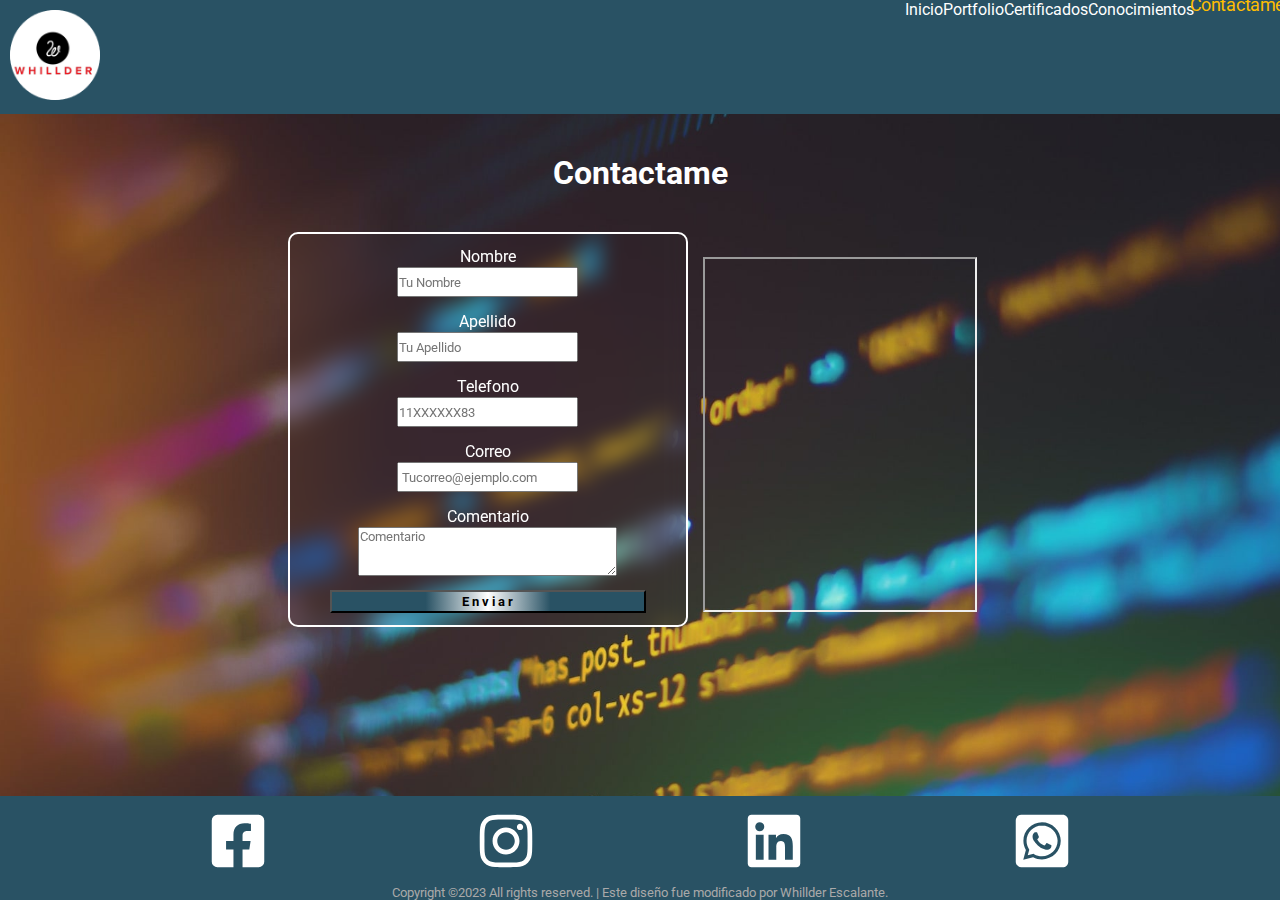
<file: pages/contacts.html>
<!DOCTYPE html>
<html lang="es">
<head>
    <meta charset="UTF-8">
    <meta http-equiv="X-UA-Compatible" content="IE=edge">
    <meta name="viewport" content="width=device-width, initial-scale=1.0">
    <title>Whillder.E - Contactame</title>
    <meta name="description"
        content="Contactos de Whillder Escalante para proyectos, oportunidad laboral, dudas y consultas" />
    <meta name="keywords" content="Contacto - Whillder Escalante - Desarrollador Front-End">
    <link rel="shortcut icon" href="../Img/image.png" type="image/x-icon" />
    <link href="https://unpkg.com/boxicons@2.1.4/css/boxicons.min.css" rel="stylesheet" />
    <!--Bootstrap link internet-->
    <link href="https://cdn.jsdelivr.net/npm/bootstrap@5.3.0/dist/css/bootstrap.min.css" rel="stylesheet"
        integrity="sha384-9ndCyUaIbzAi2FUVXJi0CjmCapSmO7SnpJef0486qhLnuZ2cdeRhO02iuK6FUUVM" crossorigin="anonymous" />
    <script src="https://cdn.jsdelivr.net/npm/bootstrap@5.3.0/dist/js/bootstrap.bundle.min.js"
        integrity="sha384-geWF76RCwLtnZ8qwWowPQNguL3RmwHVBC9FhGdlKrxdiJJigb/j/68SIy3Te4Bkz"
        crossorigin="anonymous"></script>
    <link rel="stylesheet" href="../CSS/style.css">
</head>
<body>
    <header>
        <nav class="navbar navbar-expand-md bg-body-tertiary">
            <div class="header container-fluid">
                <!--Logo-->
                <a class="navbar-brand" href="../index.html"><img title="Logo" class="logo" src="../Img/image.png"
                        alt="Logo"></a>
                <!--Button de despligue de barra responsive-->
                <button class="navbar-toggler " type="button" data-bs-toggle="collapse"
                    data-bs-target="#navbarNavAltMarkup" aria-controls="navbarNavAltMarkup" aria-expanded="false"
                    aria-label="Toggle navigation">
                    <span class="navbar-toggler-icon"></span>
                </button>
                <!--Barra de navegación-->
                <div class="nav collapse navbar-collapse" id="navbarNavAltMarkup">
                    <div class="navbar-nav">
                        <a class="nav-link" aria-current="page" href="../index.html">Inicio</a>
                        <a class="nav-link" href="./portfolio.html">Portfolio</a>
                        <a class="nav-link" href="./info.html">Certificados</a>
                        <a class="nav-link" href="./conocimientos.html">Conocimientos</a>
                        <a class="nav-link active" aria-current="page" href="./contacts.html">Contactame</a>
                    </div>
                </div>
            </div>
        </nav>
    </header>
    <main class="contacts container">
        <h1>Contactame</h1>
        <section class="container">
            <div class="contactsForm row">
                <div class="col-12 col-md-6 col-lg-6">
                    <!--Formulario-->
                    <form action="https://formsubmit.co/whillderfotos@gmail.com" method="POST" />
                    <div>
                        <label for="name">Nombre</label>
                        <input class="form-control" type="text" name="name" placeholder="Tu Nombre">
                    </div>
                    <div>
                        <label for="lastName">Apellido</label>
                        <input class="form-control" type="text" name="lastName" placeholder="Tu Apellido">
                    </div>
                    <div>
                        <label for="telefono">Telefono</label>
                        <input class="form-control" type="tel" name="telefono" placeholder="11XXXXXX83">
                    </div>
                    <div>
                        <label for="email">Correo</label>
                        <input class="form-control" type="email" name="email" placeholder=" Tucorreo@ejemplo.com">
                    </div>
                    <div>
                        <label for="comentario">Comentario</label>
                        <textarea class="form-control" name="comentario" cols="30" rows="3" placeholder="Comentario"
                            rows="10"></textarea>
                    </div>
                    <div>
                        <button type="submit" class="btn btn-light"><strong>E n v i a r</strong></button>
                    </div>
                    <input type="hidden" name="_next"
                        value="https://whillder.github.io/Pre-entrega3/pages/contacts.html">
                    <input type="hidden" name="_captcha" value="false">
                    </form>
                </div>
                <!--Ubicacion en Google map-->
                <section class="col-12 col-md-6 col-lg-6">
                    <iframe
                        src="https://www.google.com/maps/embed?pb=!1m14!1m12!1m3!1d6569.2608654614805!2d-58.395332385556245!3d-34.588216627540746!2m3!1f0!2f0!3f0!3m2!1i1024!2i768!4f13.1!5e0!3m2!1ses-419!2sar!4v1686270366095!5m2!1ses-419!2sar"
                        allowfullscreen="" loading="lazy" referrerpolicy="no-referrer-when-downgrade"></iframe>
                </section>
            </div>
        </section>
    </main>
    <footer>
        <div class="redes">
            <!--Logo Facebook-->
            <a href="https://www.facebook.com/" target="_blank"><svg class="facebook" xmlns="http://www.w3.org/2000/svg"
                    viewBox="0 0 448 512" alt="Facebook">
                    <path
                        d="M400 32H48A48 48 0 0 0 0 80v352a48 48 0 0 0 48 48h137.25V327.69h-63V256h63v-54.64c0-62.15 37-96.48 93.67-96.48 27.14 0 55.52 4.84 55.52 4.84v61h-31.27c-30.81 0-40.42 19.12-40.42 38.73V256h68.78l-11 71.69h-57.78V480H400a48 48 0 0 0 48-48V80a48 48 0 0 0-48-48z" />
                </svg></a>
            <!--Logo Instagram-->
            <a href="https://www.instagram.com/whillder_escalante/" target="_blank"><svg class="instagram"
                    xmlns="http://www.w3.org/2000/svg" viewBox="0 0 448 512" alt="Instagram">
                    <path
                        d="M224.1 141c-63.6 0-114.9 51.3-114.9 114.9s51.3 114.9 114.9 114.9S339 319.5 339 255.9 287.7 141 224.1 141zm0 189.6c-41.1 0-74.7-33.5-74.7-74.7s33.5-74.7 74.7-74.7 74.7 33.5 74.7 74.7-33.6 74.7-74.7 74.7zm146.4-194.3c0 14.9-12 26.8-26.8 26.8-14.9 0-26.8-12-26.8-26.8s12-26.8 26.8-26.8 26.8 12 26.8 26.8zm76.1 27.2c-1.7-35.9-9.9-67.7-36.2-93.9-26.2-26.2-58-34.4-93.9-36.2-37-2.1-147.9-2.1-184.9 0-35.8 1.7-67.6 9.9-93.9 36.1s-34.4 58-36.2 93.9c-2.1 37-2.1 147.9 0 184.9 1.7 35.9 9.9 67.7 36.2 93.9s58 34.4 93.9 36.2c37 2.1 147.9 2.1 184.9 0 35.9-1.7 67.7-9.9 93.9-36.2 26.2-26.2 34.4-58 36.2-93.9 2.1-37 2.1-147.8 0-184.8zM398.8 388c-7.8 19.6-22.9 34.7-42.6 42.6-29.5 11.7-99.5 9-132.1 9s-102.7 2.6-132.1-9c-19.6-7.8-34.7-22.9-42.6-42.6-11.7-29.5-9-99.5-9-132.1s-2.6-102.7 9-132.1c7.8-19.6 22.9-34.7 42.6-42.6 29.5-11.7 99.5-9 132.1-9s102.7-2.6 132.1 9c19.6 7.8 34.7 22.9 42.6 42.6 11.7 29.5 9 99.5 9 132.1s2.7 102.7-9 132.1z" />
                </svg></a>
            <!--Logo Linkedin-->
            <a href="https://www.linkedin.com/in/whillder-escalante-563877174/" target="_blank"><svg class="linkedin"
                    xmlns="http://www.w3.org/2000/svg" viewBox="0 0 448 512" alt="linkedin">
                    <path
                        d="M416 32H31.9C14.3 32 0 46.5 0 64.3v383.4C0 465.5 14.3 480 31.9 480H416c17.6 0 32-14.5 32-32.3V64.3c0-17.8-14.4-32.3-32-32.3zM135.4 416H69V202.2h66.5V416zm-33.2-243c-21.3 0-38.5-17.3-38.5-38.5S80.9 96 102.2 96c21.2 0 38.5 17.3 38.5 38.5 0 21.3-17.2 38.5-38.5 38.5zm282.1 243h-66.4V312c0-24.8-.5-56.7-34.5-56.7-34.6 0-39.9 27-39.9 54.9V416h-66.4V202.2h63.7v29.2h.9c8.9-16.8 30.6-34.5 62.9-34.5 67.2 0 79.7 44.3 79.7 101.9V416z" />
                </svg></a>
            <!--Logo Whatssap-->
            <a href="https://wa.me/541156303783?text=Buenas,%20un%20gusto" target="_blank"><svg class="whatssap"
                    xmlns="http://www.w3.org/2000/svg" viewBox="0 0 448 512" alt="Whatsaap">
                    <path
                        d="M224 122.8c-72.7 0-131.8 59.1-131.9 131.8 0 24.9 7 49.2 20.2 70.1l3.1 5-13.3 48.6 49.9-13.1 4.8 2.9c20.2 12 43.4 18.4 67.1 18.4h.1c72.6 0 133.3-59.1 133.3-131.8 0-35.2-15.2-68.3-40.1-93.2-25-25-58-38.7-93.2-38.7zm77.5 188.4c-3.3 9.3-19.1 17.7-26.7 18.8-12.6 1.9-22.4.9-47.5-9.9-39.7-17.2-65.7-57.2-67.7-59.8-2-2.6-16.2-21.5-16.2-41s10.2-29.1 13.9-33.1c3.6-4 7.9-5 10.6-5 2.6 0 5.3 0 7.6.1 2.4.1 5.7-.9 8.9 6.8 3.3 7.9 11.2 27.4 12.2 29.4s1.7 4.3.3 6.9c-7.6 15.2-15.7 14.6-11.6 21.6 15.3 26.3 30.6 35.4 53.9 47.1 4 2 6.3 1.7 8.6-1 2.3-2.6 9.9-11.6 12.5-15.5 2.6-4 5.3-3.3 8.9-2 3.6 1.3 23.1 10.9 27.1 12.9s6.6 3 7.6 4.6c.9 1.9.9 9.9-2.4 19.1zM400 32H48C21.5 32 0 53.5 0 80v352c0 26.5 21.5 48 48 48h352c26.5 0 48-21.5 48-48V80c0-26.5-21.5-48-48-48zM223.9 413.2c-26.6 0-52.7-6.7-75.8-19.3L64 416l22.5-82.2c-13.9-24-21.2-51.3-21.2-79.3C65.4 167.1 136.5 96 223.9 96c42.4 0 82.2 16.5 112.2 46.5 29.9 30 47.9 69.8 47.9 112.2 0 87.4-72.7 158.5-160.1 158.5z" />
                </svg></a>
        </div>
        <!--Copyright-->
        <p>
            Copyright ©2023 All rights reserved. | Este diseño fue modificado por Whillder Escalante.
        </p>
    </footer>
</body>
</html>
</file>
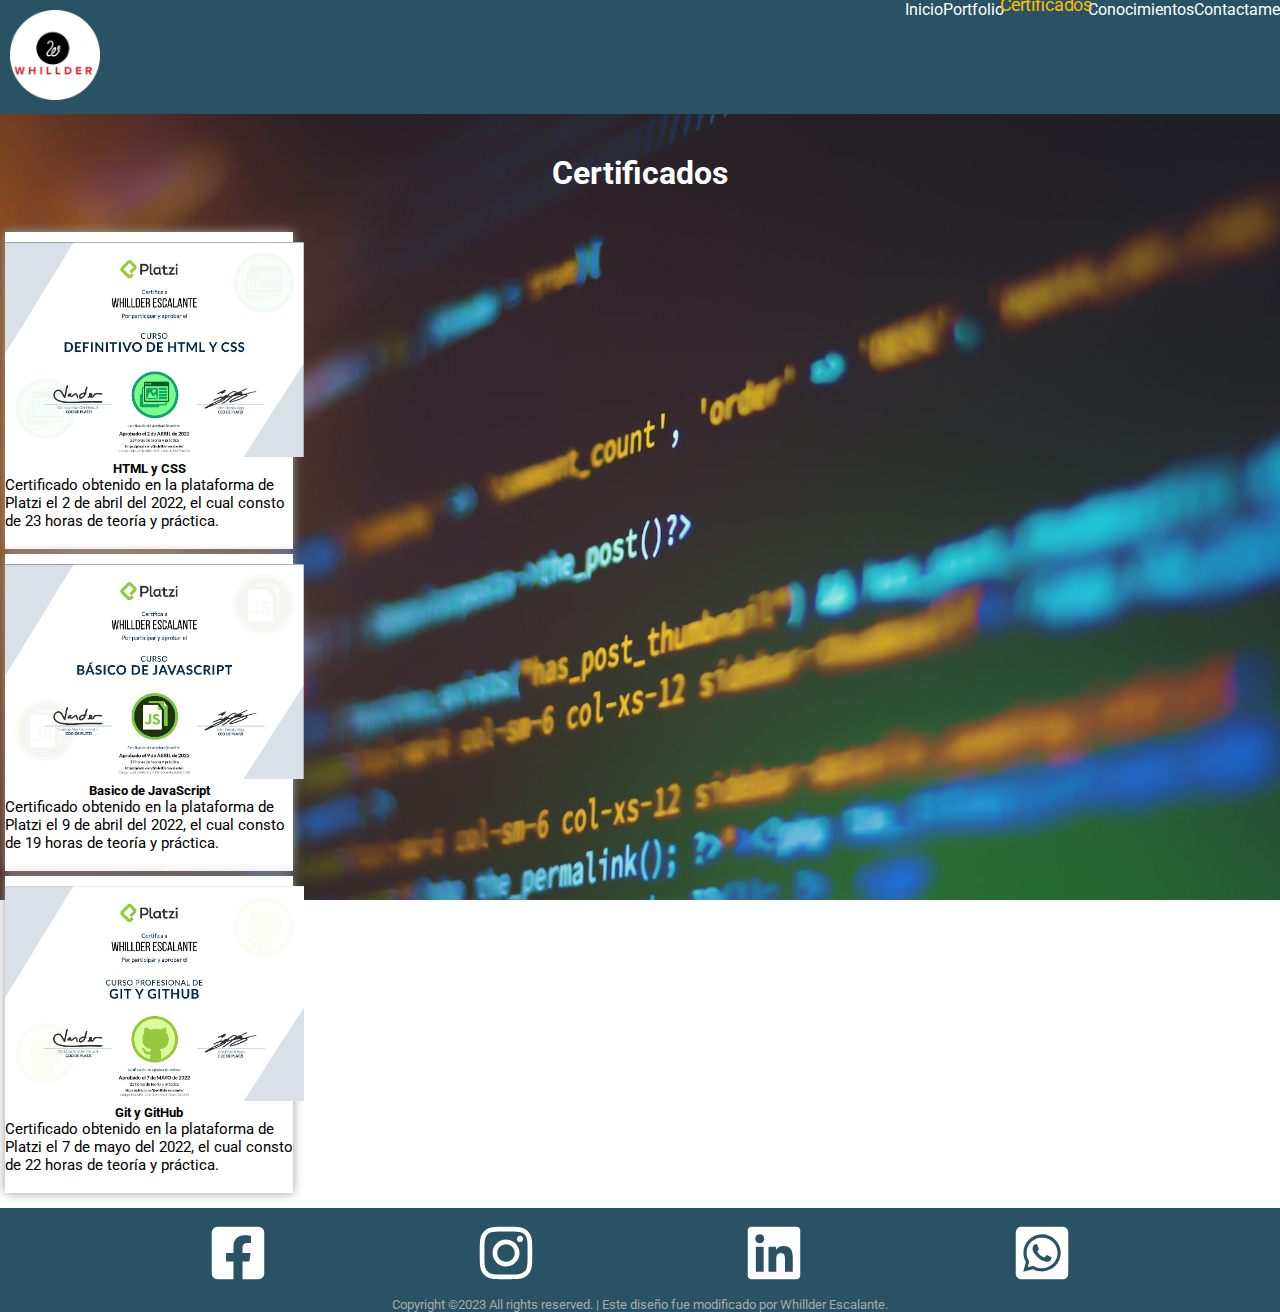
<file: pages/info.html>
<!DOCTYPE html>
<html lang="es">
<head>
    <meta charset="UTF-8">
    <meta http-equiv="X-UA-Compatible" content="IE=edge">
    <meta name="viewport" content="width=device-width, initial-scale=1.0">
    <title>Whillder.E - Certificados</title>
    <meta name="description" content="Certificados obtenidos por Whillder Escalante en la plataforma Platzi" />
    <meta name="keywords"
        content="Certidicados - Desarrollador web Jr. - HTML5 - CSS- GitHub - Whillder Escalante- Platzi" />
    <link rel="shortcut icon" href="../Img/image.png" type="image/x-icon">
    <link href='https://unpkg.com/boxicons@2.1.4/css/boxicons.min.css' rel='stylesheet'>
    <!--Bootstrap link internet-->
    <link href="https://cdn.jsdelivr.net/npm/bootstrap@5.3.0/dist/css/bootstrap.min.css" rel="stylesheet"
        integrity="sha384-9ndCyUaIbzAi2FUVXJi0CjmCapSmO7SnpJef0486qhLnuZ2cdeRhO02iuK6FUUVM" crossorigin="anonymous">
    <link rel="stylesheet" href="../CSS/style.css">
</head>
<body>
    <header>
        <nav class="navbar navbar-expand-md bg-body-tertiary">
            <div class="header container-fluid">
                <a class="navbar-brand" href="../index.html"><img class="logo" src="../Img/image.png" alt="Logo"></a>
                <button class="navbar-toggler " type="button" data-bs-toggle="collapse"
                    data-bs-target="#navbarNavAltMarkup" aria-controls="navbarNavAltMarkup" aria-expanded="false"
                    aria-label="Toggle navigation">
                    <span class="navbar-toggler-icon"></span>
                </button>
                <div class="nav collapse navbar-collapse" id="navbarNavAltMarkup">
                    <div class="navbar-nav">
                        <a class="nav-link" aria-current="page" href="../index.html">Inicio</a>
                        <a class="nav-link" href="./portfolio.html">Portfolio</a>
                        <a class="nav-link active" aria-current="page" href="./info.html">Certificados</a>
                        <a class="nav-link" href="./conocimientos.html">Conocimientos</a>
                        <a class="nav-link" href="./contacts.html">Contactame</a>
                    </div>
                </div>
            </div>
        </nav>
    </header>
    <main class="certificados container">
        <h1>Certificados</h1>
        <section class="container">
            <div class="row">
                <!--Certificado HTML y CSS-->
                <div class="card col-12 col-md-6 col-lg-4">
                    <img class="card-img-top" alt="Certificado html y Css" src="../Img/Certihtml.png"
                        title="Certificado html y Css">
                    <div class="card-body">
                        <h5 class="card-title">HTML y CSS</h5>
                        <p class="card-text">Certificado obtenido en la plataforma de Platzi el 2 de abril del 2022, el
                            cual consto de 23 horas de teoría y práctica.</p>
                        <a href="../arc/diploma-basico-javascript.pdf" download class="btn btn-outline-dark"">Descargar</a>
                    </div>
                </div>
                <!--Certificado JavaScript-->
                <div class=" card col-12 col-md-6 col-lg-4">
                    <img class="card-img-top" alt="Certificado JavaScript" src="../Img/Certi-JS.png" title="Certificado JavaScript">
                    <div class="card-body">
                        <h5 class="card-title">Basico de JavaScript</h5>
                        <p class="card-text">Certificado obtenido en la plataforma de Platzi el 9 de abril del 2022, el cual consto de 19 horas de teoría y práctica.</p>
                        <a href="../arc/diploma-basico-javascript.pdf" download class="btn btn-outline-dark"">Descargar</a>
                    </div>
                </div>
                <!--Certificado JavaScript-->
                <div class=" card col-12 col-md-6 col-lg-4">
                    <img class="card-img-top" alt="Certificado Git y GitHub" src="../Img/CertiGit.png" title="Certificado Git y GitHub">
                    <div class="card-body">
                    <h5 class="card-title">Git y GitHub</h5>
                    <p class="card-text">Certificado obtenido en la plataforma de Platzi el 7 de mayo del 2022, el cual consto de 22 horas de teoría y práctica.</p>
                    <a href="../arc/diploma-git-github.pdf" download class="btn btn-outline-dark"">Descargar</a>
                    </div>
                </div>
            </div>
        </section>
    </main>
    <footer>
        <div class=" redes">
            <!--Logo Facebook-->
            <a href="https://www.facebook.com/" target="_blank">
                <svg class="facebook" xmlns="http://www.w3.org/2000/svg" viewBox="0 0 448 512" alt="Facebook">                                                    <path d="M400 32H48A48 48 0 0 0 0 80v352a48 48 0 0 0 48 48h137.25V327.69h-63V256h63v-54.64c0-62.15 37-96.48 93.67-96.48 27.14 0 55.52 4.84 55.52 4.84v61h-31.27c-30.81 0-40.42 19.12-40.42 38.73V256h68.78l-11 71.69h-57.78V480H400a48 48 0 0 0 48-48V80a48 48 0 0 0-48-48z" />
                </svg></a>
            <!--Logo Instagram-->
            <a href="https://www.instagram.com/whillder_escalante/" target="_blank">
                <svg class="instagram" xmlns="http://www.w3.org/2000/svg" viewBox="0 0 448 512" alt="Instagram"> 
                    <path d="M224.1 141c-63.6 0-114.9 51.3-114.9 114.9s51.3 114.9 114.9 114.9S339 319.5 339 255.9 287.7 141 224.1 141zm0 189.6c-41.1 0-74.7-33.5-74.7-74.7s33.5-74.7 74.7-74.7 74.7 33.5 74.7 74.7-33.6 74.7-74.7 74.7zm146.4-194.3c0 14.9-12 26.8-26.8 26.8-14.9 0-26.8-12-26.8-26.8s12-26.8 26.8-26.8 26.8 12 26.8 26.8zm76.1 27.2c-1.7-35.9-9.9-67.7-36.2-93.9-26.2-26.2-58-34.4-93.9-36.2-37-2.1-147.9-2.1-184.9 0-35.8 1.7-67.6 9.9-93.9 36.1s-34.4 58-36.2 93.9c-2.1 37-2.1 147.9 0 184.9 1.7 35.9 9.9 67.7 36.2 93.9s58 34.4 93.9 36.2c37 2.1 147.9 2.1 184.9 0 35.9-1.7 67.7-9.9 93.9-36.2 26.2-26.2 34.4-58 36.2-93.9 2.1-37 2.1-147.8 0-184.8zM398.8 388c-7.8 19.6-22.9 34.7-42.6 42.6-29.5 11.7-99.5 9-132.1 9s-102.7 2.6-132.1-9c-19.6-7.8-34.7-22.9-42.6-42.6-11.7-29.5-9-99.5-9-132.1s-2.6-102.7 9-132.1c7.8-19.6 22.9-34.7 42.6-42.6 29.5-11.7 99.5-9 132.1-9s102.7-2.6 132.1 9c19.6 7.8 34.7 22.9 42.6 42.6 11.7 29.5 9 99.5 9 132.1s2.7 102.7-9 132.1z" /></svg></a>
            <!--Logo Linkedin-->        
            <a href="https://www.linkedin.com/in/whillder-escalante-563877174/" target="_blank">
                <svg class="linkedin" xmlns="http://www.w3.org/2000/svg" viewBox="0 0 448 512" alt="linkedin">
                <path d="M416 32H31.9C14.3 32 0 46.5 0 64.3v383.4C0 465.5 14.3 480 31.9 480H416c17.6 0 32-14.5 32-32.3V64.3c0-17.8-14.4-32.3-32-32.3zM135.4 416H69V202.2h66.5V416zm-33.2-243c-21.3 0-38.5-17.3-38.5-38.5S80.9 96 102.2 96c21.2 0 38.5 17.3 38.5 38.5 0 21.3-17.2 38.5-38.5 38.5zm282.1 243h-66.4V312c0-24.8-.5-56.7-34.5-56.7-34.6 0-39.9 27-39.9 54.9V416h-66.4V202.2h63.7v29.2h.9c8.9-16.8 30.6-34.5 62.9-34.5 67.2 0 79.7 44.3 79.7 101.9V416z" /></svg></a>
            <!--Logo Whatssap-->
            <a href="https://wa.me/541156303783?text=Buenas,%20un%20gusto" target="_blank">
                <svg class="whatssap" xmlns="http://www.w3.org/2000/svg" viewBox="0 0 448 512" alt="Whatsaap">
                    <path d="M224 122.8c-72.7 0-131.8 59.1-131.9 131.8 0 24.9 7 49.2 20.2 70.1l3.1 5-13.3 48.6 49.9-13.1 4.8 2.9c20.2 12 43.4 18.4 67.1 18.4h.1c72.6 0 133.3-59.1 133.3-131.8 0-35.2-15.2-68.3-40.1-93.2-25-25-58-38.7-93.2-38.7zm77.5 188.4c-3.3 9.3-19.1 17.7-26.7 18.8-12.6 1.9-22.4.9-47.5-9.9-39.7-17.2-65.7-57.2-67.7-59.8-2-2.6-16.2-21.5-16.2-41s10.2-29.1 13.9-33.1c3.6-4 7.9-5 10.6-5 2.6 0 5.3 0 7.6.1 2.4.1 5.7-.9 8.9 6.8 3.3 7.9 11.2 27.4 12.2 29.4s1.7 4.3.3 6.9c-7.6 15.2-15.7 14.6-11.6 21.6 15.3 26.3 30.6 35.4 53.9 47.1 4 2 6.3 1.7 8.6-1 2.3-2.6 9.9-11.6 12.5-15.5 2.6-4 5.3-3.3 8.9-2 3.6 1.3 23.1 10.9 27.1 12.9s6.6 3 7.6 4.6c.9 1.9.9 9.9-2.4 19.1zM400 32H48C21.5 32 0 53.5 0 80v352c0 26.5 21.5 48 48 48h352c26.5 0 48-21.5 48-48V80c0-26.5-21.5-48-48-48zM223.9 413.2c-26.6 0-52.7-6.7-75.8-19.3L64 416l22.5-82.2c-13.9-24-21.2-51.3-21.2-79.3C65.4 167.1 136.5 96 223.9 96c42.4 0 82.2 16.5 112.2 46.5 29.9 30 47.9 69.8 47.9 112.2 0 87.4-72.7 158.5-160.1 158.5z" /></svg></a>
        </div>
        <!--Copyright-->
        <p>Copyright ©2023 All rights reserved. | Este diseño fue modificado por Whillder Escalante.</p>
    </footer>
    <script src="https://cdn.jsdelivr.net/npm/bootstrap@5.3.0/dist/js/bootstrap.bundle.min.js"
    integrity="sha384-geWF76RCwLtnZ8qwWowPQNguL3RmwHVBC9FhGdlKrxdiJJigb/j/68SIy3Te4Bkz"
    crossorigin="anonymous"></script>
</body>
</html>
</file>
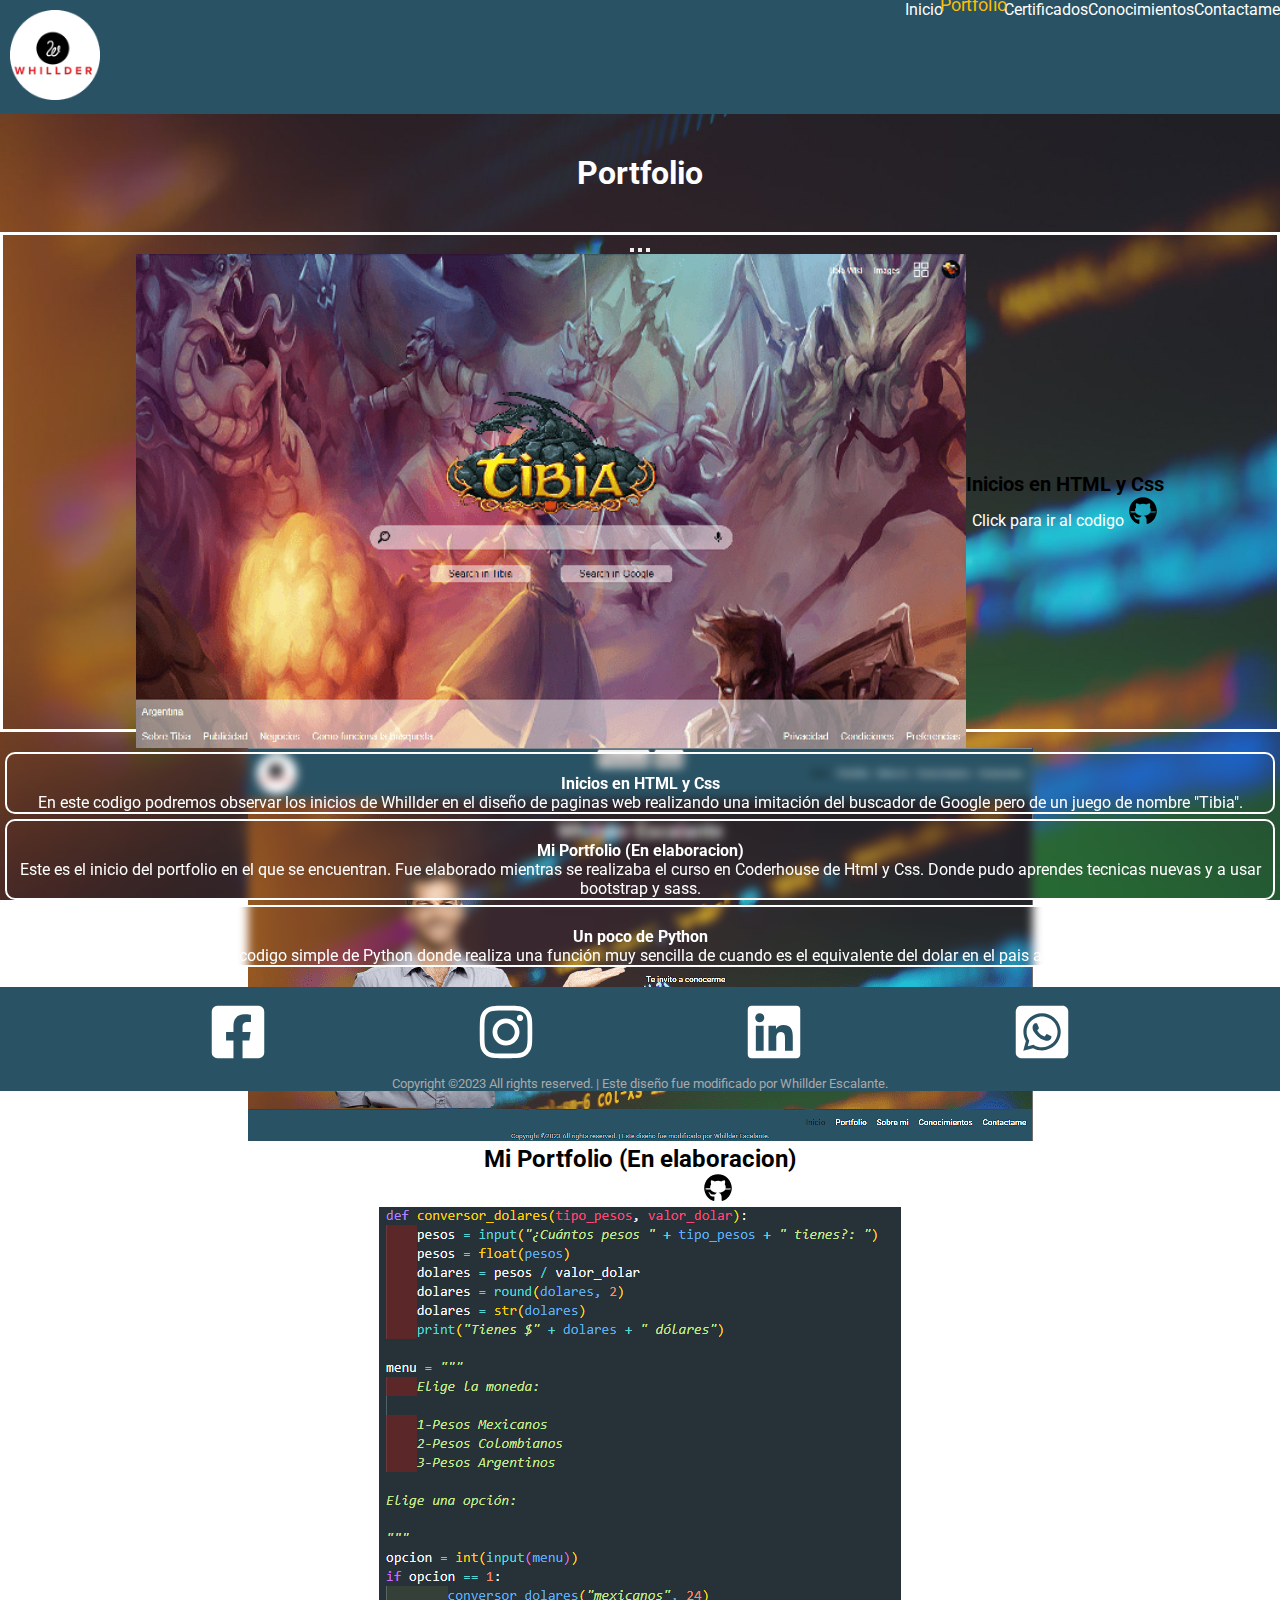
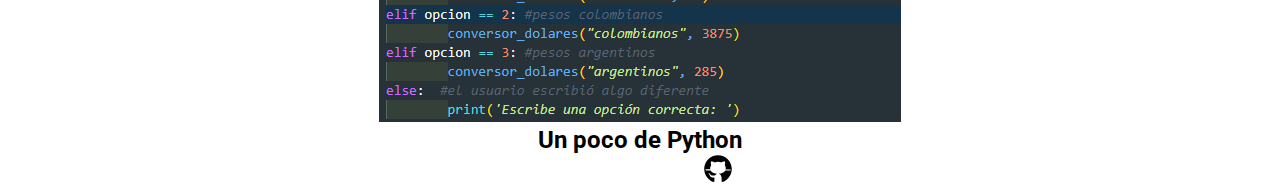
<file: pages/portfolio.html>
<!DOCTYPE html>
<html lang="es">
<head>
    <meta charset="UTF-8" />
    <meta http-equiv="X-UA-Compatible" content="IE=edge" />
    <meta name="viewport" content="width=device-width, initial-scale=1.0" />
    <title>Whillder.E - Portfolio</title>
    <meta name="description"
        content="Portfolio de proyectos personales iniciales realizados por Whillder Escalante siendo autodidacta y apoyo en videos de plataforma Platzi" />
    <meta name="keywords" content="Portfolio - Desarrollador web Jr. - HTML5 - CSS- GitHub - Whillder Escalante" />
    <link rel="shortcut icon" href="../Img/image.png" type="image/x-icon" />
    <link href="https://unpkg.com/boxicons@2.1.4/css/boxicons.min.css" rel="stylesheet" />
    <!--Bootstrap link internet-->
    <link href="https://cdn.jsdelivr.net/npm/bootstrap@5.3.0/dist/css/bootstrap.min.css" rel="stylesheet"
        integrity="sha384-9ndCyUaIbzAi2FUVXJi0CjmCapSmO7SnpJef0486qhLnuZ2cdeRhO02iuK6FUUVM" crossorigin="anonymous" />
    <link rel="stylesheet" href="../CSS/style.css" />
</head>
<body>
    <!----- HEADER ---->
    <header>
        <nav class="navbar navbar-expand-md bg-body-tertiary">
            <div class="header container-fluid">
                <!--Logo-->
                <a class="box-logo navbar-brand" href="../index.html"><img class="logo" src="../Img/image.png"
                        alt="Logo" /></a>
                <!--Boton de menu responsive-->
                <button class="navbar-toggler" type="button" data-bs-toggle="collapse"
                    data-bs-target="#navbarNavAltMarkup" aria-controls="navbarNavAltMarkup" aria-expanded="false"
                    aria-label="Toggle navigation">
                    <span class="navbar-toggler-icon"></span>
                </button>
                <!--Barra de navegación-->
                <div class="nav collapse navbar-collapse" id="navbarNavAltMarkup">
                    <!--Barra de Navegacion-->
                    <div class="navbar-nav">
                        <a class="nav-link" href="../index.html">Inicio</a>
                        <a class="nav-link active" aria-current="page" href="./portfolio.html">Portfolio</a>
                        <a class="nav-link" href="./info.html">Certificados</a>
                        <a class="nav-link" href="./conocimientos.html">Conocimientos</a>
                        <a class="nav-link" href="./contacts.html">Contactame</a>
                    </div>
                </div>
            </div>
        </nav>
    </header>
    <main class="container portfolio">
        <!--Titulo-->
        <h1>Portfolio</h1>
        <div id="carouselExampleCaptions" class="slices carousel slide shadow p-3 rounded">
            <div class="carousel-indicators">
                <!--Buttos parte inferior del carousel-->
                <button type="button" data-bs-target="#carouselExampleCaptions" data-bs-slide-to="0" class="active"
                    aria-current="true" aria-label="Slide 1"></button>
                <button type="button" data-bs-target="#carouselExampleCaptions" data-bs-slide-to="1"
                    aria-label="Slide 2"></button>
                <button type="button" data-bs-target="#carouselExampleCaptions" data-bs-slide-to="2"
                    aria-label="Slide 3"></button>
            </div>
            <!--Imagen de Pag web, de buscador de tibia-->
            <div class="carousel-inner">
                <div class="carousel-item active">
                    <img src="../Img/Inicios.png" class="d-block w-70" alt="Pagweb" title="Img pag de inicios" />
                    <div class="carousel-caption d-md-block">
                        <!--Descripción-->
                        <h2>Inicios en HTML y Css</h2>
                        <!--Links al codigo en github-->
                        <a class="icon-link" target="_blank"
                            href="https://github.com/Whillder/Alls-Arc/tree/main/Practico%20HTML%20CSS%20my">
                            Click para ir al codigo
                            <!--Imagen de Github-->
                            <svg xmlns="http://www.w3.org/2000/svg" x="0px" y="0px" width="30" height="30"
                                viewBox="0 0 50 50">
                                <path
                                    d="M17.791,46.836C18.502,46.53,19,45.823,19,45v-5.4c0-0.197,0.016-0.402,0.041-0.61C19.027,38.994,19.014,38.997,19,39 c0,0-3,0-3.6,0c-1.5,0-2.8-0.6-3.4-1.8c-0.7-1.3-1-3.5-2.8-4.7C8.9,32.3,9.1,32,9.7,32c0.6,0.1,1.9,0.9,2.7,2c0.9,1.1,1.8,2,3.4,2 c2.487,0,3.82-0.125,4.622-0.555C21.356,34.056,22.649,33,24,33v-0.025c-5.668-0.182-9.289-2.066-10.975-4.975 c-3.665,0.042-6.856,0.405-8.677,0.707c-0.058-0.327-0.108-0.656-0.151-0.987c1.797-0.296,4.843-0.647,8.345-0.714 c-0.112-0.276-0.209-0.559-0.291-0.849c-3.511-0.178-6.541-0.039-8.187,0.097c-0.02-0.332-0.047-0.663-0.051-0.999 c1.649-0.135,4.597-0.27,8.018-0.111c-0.079-0.5-0.13-1.011-0.13-1.543c0-1.7,0.6-3.5,1.7-5c-0.5-1.7-1.2-5.3,0.2-6.6 c2.7,0,4.6,1.3,5.5,2.1C21,13.4,22.9,13,25,13s4,0.4,5.6,1.1c0.9-0.8,2.8-2.1,5.5-2.1c1.5,1.4,0.7,5,0.2,6.6c1.1,1.5,1.7,3.2,1.6,5 c0,0.484-0.045,0.951-0.11,1.409c3.499-0.172,6.527-0.034,8.204,0.102c-0.002,0.337-0.033,0.666-0.051,0.999 c-1.671-0.138-4.775-0.28-8.359-0.089c-0.089,0.336-0.197,0.663-0.325,0.98c3.546,0.046,6.665,0.389,8.548,0.689 c-0.043,0.332-0.093,0.661-0.151,0.987c-1.912-0.306-5.171-0.664-8.879-0.682C35.112,30.873,31.557,32.75,26,32.969V33 c2.6,0,5,3.9,5,6.6V45c0,0.823,0.498,1.53,1.209,1.836C41.37,43.804,48,35.164,48,25C48,12.318,37.683,2,25,2S2,12.318,2,25 C2,35.164,8.63,43.804,17.791,46.836z">
                                </path>
                            </svg>
                        </a>
                    </div>
                </div>
                <div class="carousel-item">
                    <!--Imagen de portfolio-->
                    <img src="../Img/Proyecto2.png" class="d-block w-70" alt="Portfolio" title="Img de Pag Portfolio" />
                    <div class="carousel-caption d-md-block">
                        <!--Descripción-->
                        <h2>Mi Portfolio (En elaboracion)</h2>
                        <!--Links al codigo en github-->
                        <a class="icon-link" target="_blank"
                            href="https://github.com/Whillder/Alls-Arc/tree/main/Entrega2">
                            Click para ir al codigo
                            <!--Imagen de Github-->
                            <svg xmlns="http://www.w3.org/2000/svg" x="0px" y="0px" width="30" height="30"
                                viewBox="0 0 50 50">
                                <path
                                    d="M17.791,46.836C18.502,46.53,19,45.823,19,45v-5.4c0-0.197,0.016-0.402,0.041-0.61C19.027,38.994,19.014,38.997,19,39 c0,0-3,0-3.6,0c-1.5,0-2.8-0.6-3.4-1.8c-0.7-1.3-1-3.5-2.8-4.7C8.9,32.3,9.1,32,9.7,32c0.6,0.1,1.9,0.9,2.7,2c0.9,1.1,1.8,2,3.4,2 c2.487,0,3.82-0.125,4.622-0.555C21.356,34.056,22.649,33,24,33v-0.025c-5.668-0.182-9.289-2.066-10.975-4.975 c-3.665,0.042-6.856,0.405-8.677,0.707c-0.058-0.327-0.108-0.656-0.151-0.987c1.797-0.296,4.843-0.647,8.345-0.714 c-0.112-0.276-0.209-0.559-0.291-0.849c-3.511-0.178-6.541-0.039-8.187,0.097c-0.02-0.332-0.047-0.663-0.051-0.999 c1.649-0.135,4.597-0.27,8.018-0.111c-0.079-0.5-0.13-1.011-0.13-1.543c0-1.7,0.6-3.5,1.7-5c-0.5-1.7-1.2-5.3,0.2-6.6 c2.7,0,4.6,1.3,5.5,2.1C21,13.4,22.9,13,25,13s4,0.4,5.6,1.1c0.9-0.8,2.8-2.1,5.5-2.1c1.5,1.4,0.7,5,0.2,6.6c1.1,1.5,1.7,3.2,1.6,5 c0,0.484-0.045,0.951-0.11,1.409c3.499-0.172,6.527-0.034,8.204,0.102c-0.002,0.337-0.033,0.666-0.051,0.999 c-1.671-0.138-4.775-0.28-8.359-0.089c-0.089,0.336-0.197,0.663-0.325,0.98c3.546,0.046,6.665,0.389,8.548,0.689 c-0.043,0.332-0.093,0.661-0.151,0.987c-1.912-0.306-5.171-0.664-8.879-0.682C35.112,30.873,31.557,32.75,26,32.969V33 c2.6,0,5,3.9,5,6.6V45c0,0.823,0.498,1.53,1.209,1.836C41.37,43.804,48,35.164,48,25C48,12.318,37.683,2,25,2S2,12.318,2,25 C2,35.164,8.63,43.804,17.791,46.836z">
                                </path>
                            </svg>
                        </a>
                    </div>
                </div>
                <div class="carousel-item">
                    <!--Imagen de Codigo Python-->
                    <img src="../Img/Python.png" class="d-block w-70" alt="Codigo_Python" title="Img codigo Python" />
                    <!--Descripción-->
                    <div class="carousel-caption d-md-block">
                        <h2>Un poco de Python</h2>
                        <a class="icon-link" target="_blank" href="https://github.com/Whillder/Alls-Arc/tree/main/Py">
                            Click para ir al codigo
                            <!--Imagen de Github-->
                            <svg xmlns="http://www.w3.org/2000/svg" x="0px" y="0px" width="30" height="30"
                                viewBox="0 0 50 50">
                                <path
                                    d="M17.791,46.836C18.502,46.53,19,45.823,19,45v-5.4c0-0.197,0.016-0.402,0.041-0.61C19.027,38.994,19.014,38.997,19,39 c0,0-3,0-3.6,0c-1.5,0-2.8-0.6-3.4-1.8c-0.7-1.3-1-3.5-2.8-4.7C8.9,32.3,9.1,32,9.7,32c0.6,0.1,1.9,0.9,2.7,2c0.9,1.1,1.8,2,3.4,2 c2.487,0,3.82-0.125,4.622-0.555C21.356,34.056,22.649,33,24,33v-0.025c-5.668-0.182-9.289-2.066-10.975-4.975 c-3.665,0.042-6.856,0.405-8.677,0.707c-0.058-0.327-0.108-0.656-0.151-0.987c1.797-0.296,4.843-0.647,8.345-0.714 c-0.112-0.276-0.209-0.559-0.291-0.849c-3.511-0.178-6.541-0.039-8.187,0.097c-0.02-0.332-0.047-0.663-0.051-0.999 c1.649-0.135,4.597-0.27,8.018-0.111c-0.079-0.5-0.13-1.011-0.13-1.543c0-1.7,0.6-3.5,1.7-5c-0.5-1.7-1.2-5.3,0.2-6.6 c2.7,0,4.6,1.3,5.5,2.1C21,13.4,22.9,13,25,13s4,0.4,5.6,1.1c0.9-0.8,2.8-2.1,5.5-2.1c1.5,1.4,0.7,5,0.2,6.6c1.1,1.5,1.7,3.2,1.6,5 c0,0.484-0.045,0.951-0.11,1.409c3.499-0.172,6.527-0.034,8.204,0.102c-0.002,0.337-0.033,0.666-0.051,0.999 c-1.671-0.138-4.775-0.28-8.359-0.089c-0.089,0.336-0.197,0.663-0.325,0.98c3.546,0.046,6.665,0.389,8.548,0.689 c-0.043,0.332-0.093,0.661-0.151,0.987c-1.912-0.306-5.171-0.664-8.879-0.682C35.112,30.873,31.557,32.75,26,32.969V33 c2.6,0,5,3.9,5,6.6V45c0,0.823,0.498,1.53,1.209,1.836C41.37,43.804,48,35.164,48,25C48,12.318,37.683,2,25,2S2,12.318,2,25 C2,35.164,8.63,43.804,17.791,46.836z">
                                </path>
                            </svg>
                        </a>
                    </div>
                </div>
            </div>
            <button class="carousel-control-prev" type="button" data-bs-target="#carouselExampleCaptions"
                data-bs-slide="prev">
                <span class="button carousel-control-prev-icon" aria-hidden="true"></span>
                <span class="visually-hidden">Previous</span>
            </button>
            <button class="carousel-control-next" type="button" data-bs-target="#carouselExampleCaptions"
                data-bs-slide="next">
                <span class="button carousel-control-next-icon" aria-hidden="true"></span>
                <span class="visually-hidden">Next</span>
            </button>
        </div>
        <!--Descripcion de los proyectos-->
        <div class="descriptions row">
            <div class="col-12 col-md-6 col-lg-4">
                <p>
                    <strong>Inicios en HTML y Css</strong> En este codigo podremos
                    observar los inicios de Whillder en el diseño de paginas web
                    realizando una imitación del buscador de Google pero de un juego de
                    nombre "Tibia".
                </p>
            </div>
            <div class="col-12 col-md-6 col-lg-4">
                <p>
                    <strong>Mi Portfolio (En elaboracion)</strong> Este es el inicio del
                    portfolio en el que se encuentran. Fue elaborado mientras se
                    realizaba el curso en Coderhouse de Html y Css. Donde pudo aprendes
                    tecnicas nuevas y a usar bootstrap y sass.
                </p>
            </div>
            <div class="col-12 col-md-6 col-lg-4">
                <p>
                    <strong>Un poco de Python</strong> Whillder realizo un codigo simple
                    de Python donde realiza una función muy sencilla de cuando es el
                    equivalente del dolar en el pais a eleccion en pesos.
                </p>
            </div>
        </div>
    </main>
    <footer>
        <div class="redes">
            <!--Logo Facebook-->
            <a href="https://www.facebook.com/" target="_blank"><svg class="facebook" xmlns="http://www.w3.org/2000/svg"
                    viewBox="0 0 448 512" alt="Facebook">
                    <path
                        d="M400 32H48A48 48 0 0 0 0 80v352a48 48 0 0 0 48 48h137.25V327.69h-63V256h63v-54.64c0-62.15 37-96.48 93.67-96.48 27.14 0 55.52 4.84 55.52 4.84v61h-31.27c-30.81 0-40.42 19.12-40.42 38.73V256h68.78l-11 71.69h-57.78V480H400a48 48 0 0 0 48-48V80a48 48 0 0 0-48-48z" />
                </svg></a>
            <!--Logo Instagram-->
            <a href="https://www.instagram.com/whillder_escalante/" target="_blank"><svg class="instagram"
                    xmlns="http://www.w3.org/2000/svg" viewBox="0 0 448 512" alt="Instagram">
                    <path
                        d="M224.1 141c-63.6 0-114.9 51.3-114.9 114.9s51.3 114.9 114.9 114.9S339 319.5 339 255.9 287.7 141 224.1 141zm0 189.6c-41.1 0-74.7-33.5-74.7-74.7s33.5-74.7 74.7-74.7 74.7 33.5 74.7 74.7-33.6 74.7-74.7 74.7zm146.4-194.3c0 14.9-12 26.8-26.8 26.8-14.9 0-26.8-12-26.8-26.8s12-26.8 26.8-26.8 26.8 12 26.8 26.8zm76.1 27.2c-1.7-35.9-9.9-67.7-36.2-93.9-26.2-26.2-58-34.4-93.9-36.2-37-2.1-147.9-2.1-184.9 0-35.8 1.7-67.6 9.9-93.9 36.1s-34.4 58-36.2 93.9c-2.1 37-2.1 147.9 0 184.9 1.7 35.9 9.9 67.7 36.2 93.9s58 34.4 93.9 36.2c37 2.1 147.9 2.1 184.9 0 35.9-1.7 67.7-9.9 93.9-36.2 26.2-26.2 34.4-58 36.2-93.9 2.1-37 2.1-147.8 0-184.8zM398.8 388c-7.8 19.6-22.9 34.7-42.6 42.6-29.5 11.7-99.5 9-132.1 9s-102.7 2.6-132.1-9c-19.6-7.8-34.7-22.9-42.6-42.6-11.7-29.5-9-99.5-9-132.1s-2.6-102.7 9-132.1c7.8-19.6 22.9-34.7 42.6-42.6 29.5-11.7 99.5-9 132.1-9s102.7-2.6 132.1 9c19.6 7.8 34.7 22.9 42.6 42.6 11.7 29.5 9 99.5 9 132.1s2.7 102.7-9 132.1z" />
                </svg></a>
            <!--Logo Linkedin-->
            <a href="https://www.linkedin.com/in/whillder-escalante-563877174/" target="_blank"><svg class="linkedin"
                    xmlns="http://www.w3.org/2000/svg" viewBox="0 0 448 512" alt="linkedin">
                    <path
                        d="M416 32H31.9C14.3 32 0 46.5 0 64.3v383.4C0 465.5 14.3 480 31.9 480H416c17.6 0 32-14.5 32-32.3V64.3c0-17.8-14.4-32.3-32-32.3zM135.4 416H69V202.2h66.5V416zm-33.2-243c-21.3 0-38.5-17.3-38.5-38.5S80.9 96 102.2 96c21.2 0 38.5 17.3 38.5 38.5 0 21.3-17.2 38.5-38.5 38.5zm282.1 243h-66.4V312c0-24.8-.5-56.7-34.5-56.7-34.6 0-39.9 27-39.9 54.9V416h-66.4V202.2h63.7v29.2h.9c8.9-16.8 30.6-34.5 62.9-34.5 67.2 0 79.7 44.3 79.7 101.9V416z" />
                </svg></a>
            <!--Logo Whatssap-->
            <a href="https://wa.me/541156303783?text=Buenas,%20un%20gusto" target="_blank"><svg class="whatssap"
                    xmlns="http://www.w3.org/2000/svg" viewBox="0 0 448 512" alt="Whatsaap">
                    <path
                        d="M224 122.8c-72.7 0-131.8 59.1-131.9 131.8 0 24.9 7 49.2 20.2 70.1l3.1 5-13.3 48.6 49.9-13.1 4.8 2.9c20.2 12 43.4 18.4 67.1 18.4h.1c72.6 0 133.3-59.1 133.3-131.8 0-35.2-15.2-68.3-40.1-93.2-25-25-58-38.7-93.2-38.7zm77.5 188.4c-3.3 9.3-19.1 17.7-26.7 18.8-12.6 1.9-22.4.9-47.5-9.9-39.7-17.2-65.7-57.2-67.7-59.8-2-2.6-16.2-21.5-16.2-41s10.2-29.1 13.9-33.1c3.6-4 7.9-5 10.6-5 2.6 0 5.3 0 7.6.1 2.4.1 5.7-.9 8.9 6.8 3.3 7.9 11.2 27.4 12.2 29.4s1.7 4.3.3 6.9c-7.6 15.2-15.7 14.6-11.6 21.6 15.3 26.3 30.6 35.4 53.9 47.1 4 2 6.3 1.7 8.6-1 2.3-2.6 9.9-11.6 12.5-15.5 2.6-4 5.3-3.3 8.9-2 3.6 1.3 23.1 10.9 27.1 12.9s6.6 3 7.6 4.6c.9 1.9.9 9.9-2.4 19.1zM400 32H48C21.5 32 0 53.5 0 80v352c0 26.5 21.5 48 48 48h352c26.5 0 48-21.5 48-48V80c0-26.5-21.5-48-48-48zM223.9 413.2c-26.6 0-52.7-6.7-75.8-19.3L64 416l22.5-82.2c-13.9-24-21.2-51.3-21.2-79.3C65.4 167.1 136.5 96 223.9 96c42.4 0 82.2 16.5 112.2 46.5 29.9 30 47.9 69.8 47.9 112.2 0 87.4-72.7 158.5-160.1 158.5z" />
                </svg></a>
        </div>
        <!--Copyright-->
        <p>
            Copyright ©2023 All rights reserved. | Este diseño fue modificado por
            Whillder Escalante.
        </p>
    </footer>
    <script src="https://cdn.jsdelivr.net/npm/bootstrap@5.3.0/dist/js/bootstrap.bundle.min.js"
        integrity="sha384-geWF76RCwLtnZ8qwWowPQNguL3RmwHVBC9FhGdlKrxdiJJigb/j/68SIy3Te4Bkz"
        crossorigin="anonymous"></script>
</body>
</html>
</file>
<file: CSS/style.css>
@import url("https://fonts.googleapis.com/css2?family=Indie+Flower&family=Roboto:wght@100;500&display=swap"); /*Variables*/
* {
  padding: 0;
  margin: 0;
  font-family: "Indie Flower", cursive;
  font-family: "Roboto", sans-serif;
  box-sizing: border-box;
}

body {
  display: flex;
  flex-direction: column;
  min-height: 100vh;
  background-image: url("../Img/backgroud.jpg");
  background-size: cover;
  background-attachment: fixed;
  background-position: center;
}

/*main*/
main {
  background-color: transparent;
  height: auto;
  margin-bottom: 10px;
}
main h1 {
  color: #ffffff;
  text-align: center;
  margin: 40px 0;
}
main a {
  text-decoration: none;
  color: #ffffff;
  margin: 0;
}

/*header*/
header .navbar-nav .nav-link.active, header .navbar-nav .nav-link.show {
  text-decoration: none;
  color: #dda302;
  margin: 0%;
  color: #ffbd01;
  transform: scale(1.1);
}
header a.nav-link {
  text-decoration: none;
  color: #ffffff;
  margin: 0%;
}
header a.nav-link:hover {
  transform: scale(1.1);
  color: #dda302;
}
header div {
  display: flex;
  justify-content: space-between;
}
header .navbar {
  padding: 0 0 0 0;
}
header .navbar .header {
  background-color: #295264;
}
header .navbar .header .logo {
  height: 90px;
  width: 90px;
  margin: 10px;
}
header .navbar .header button {
  border: 0;
}
header .navbar .header .nav {
  justify-content: flex-end;
}

/*Index*/
.inicio {
  margin: auto;
  height: 600px;
  display: flex;
  flex-direction: column;
  justify-content: center;
}
.inicio section {
  display: flex;
  flex-direction: column;
}
.inicio section h1 {
  text-align: center;
  margin-bottom: 0px;
}
.inicio section h2 {
  color: #ffffff;
  text-align: center;
  font-size: 15px;
  margin-bottom: 40px;
}
.inicio section {
  display: flex;
  flex-direction: column;
}
.inicio section .contenido {
  display: flex;
  margin: 0;
  align-items: center;
}
.inicio section .contenido img {
  width: 100%;
  height: 100%;
}
.inicio section .contenido .texto {
  border: 2px solid white;
  display: flex;
  flex-direction: column;
  justify-content: center;
  align-items: flex-start;
  margin-bottom: 20px;
  backdrop-filter: blur(5px);
  border-radius: 10px;
  padding: 15px;
}
.inicio section .contenido .texto .invit {
  font-size: 20px;
  align-items: center;
}
.inicio section .contenido p {
  color: #ffffff;
  display: flex;
  flex-direction: column;
  justify-content: center;
  align-items: flex-start;
  padding: 0;
  margin: 0;
}

/*Portfolio*/
.portfolio p {
  text-align: center;
  padding: 10px 0 0 0;
}
.portfolio .slices {
  height: 500px;
  text-align: center;
  margin-block: auto;
  border: #ffffff solid;
}
.portfolio .slices .carousel-inner {
  height: 100%;
}
.portfolio .slices .carousel-inner .carousel-item.active {
  display: flex;
  justify-content: center;
  align-items: center;
  height: 100%;
}
.portfolio .slices .carousel-inner .carousel-item.active img {
  height: 100%;
  text-align: center;
  margin-left: 20px;
}
.portfolio .slices .carousel-inner .carousel-item.active h2 {
  font-size: 20px;
}
.portfolio .slices .carousel-inner .carousel-item.active a:hover {
  cursor: pointer;
  color: #dda302;
}
.portfolio .slices .button:hover {
  transform: scale(2);
}
.portfolio .descriptions {
  margin: 20px 0 10px 0;
  justify-content: space-evenly;
}
.portfolio .descriptions div {
  border: 2px solid white;
  border-radius: 10px;
  margin: 5px;
  backdrop-filter: blur(5px);
}
.portfolio .descriptions div p {
  font-size: 16px;
  display: flex;
  flex-direction: column;
  margin-top: 10px;
  color: #ffffff;
}

/*Info*/
.certificados .row {
  margin: 0;
  justify-content: space-evenly;
}
.certificados .row .card {
  box-shadow: 0 0 10px #9b9b9b;
  width: 18rem;
  margin: 5px 5px 5px 5px;
  background-color: #ffffff;
}
.certificados .row .card:hover {
  transform: scale(1.1);
  cursor: pointer;
}
.certificados .row .card img {
  padding-top: 10px;
  height: 25vh;
  transition: all 1s;
}
.certificados .row .card .card-body {
  display: flex;
  flex-direction: column;
}
.certificados .row .card .card-body h5 {
  text-align: center;
}
.certificados .row .card .card-body p {
  font-size: 15px;
}
.certificados .row .card .card-body a {
  display: flex;
  justify-content: center;
  margin-top: auto;
}
.certificados .row .card .card-body a:hover {
  transform: scale(1.1);
}

/*Conocimientos*/
.conocimientos p {
  color: #ffffff;
  text-align: center;
  backdrop-filter: blur(5px);
  border-radius: 30px;
}
.conocimientos .accordion {
  --bs-accordion-bg: #279addc2;
}
.conocimientos .accordion button {
  padding: 0px 20px 0 0;
  background-color: #295264;
}
.conocimientos .accordion button:not(.collapsed) {
  background-color: #295264;
}
.conocimientos .accordion button .imagenp {
  display: inline;
  justify-items: center;
  padding: 20px;
  height: 100px;
  width: 100px;
}
.conocimientos .accordion button p {
  margin: 0;
  color: #ffffff;
}
.conocimientos .accordion .progress {
  background-color: rgba(116, 116, 116, 0.8117647059);
}
.conocimientos .accordion .progress p {
  margin: 0;
}

/*contacts*/
.contacts {
  text-align: center;
}
.contacts .contactsForm {
  display: flex;
  justify-content: center;
  width: 100%;
}
.contacts .contactsForm div {
  display: flex;
  align-items: center;
  justify-content: center;
  flex-direction: column;
}
.contacts .contactsForm div form {
  display: flex;
  flex-direction: column;
  align-items: center;
  border: 2px #ffffff solid;
  border-radius: 10px;
  backdrop-filter: blur(10px);
  width: 400px;
}
.contacts .contactsForm div form div {
  margin: 2px;
  width: 80%;
}
.contacts .contactsForm div form div label {
  margin: 10px 0px 0px 0px;
  color: #ffffff;
  padding: 1px;
}
.contacts .contactsForm div form div input {
  height: 30px;
}
.contacts .contactsForm div form div textarea {
  padding: 1px;
}
.contacts .contactsForm div form div button {
  background: #295264;
  background: linear-gradient(90deg, #295264 30%, #ffffff 50%, #295264 70%);
  margin-top: 10px;
  margin-bottom: 10px;
  padding: 2px;
  width: 100%;
}
.contacts section {
  display: flex;
  justify-content: center;
  align-items: center;
}
.contacts section iframe {
  margin-top: 10px;
  width: 90%;
  height: 90%;
}

/*footer*/
footer {
  margin-top: auto;
  width: 100%;
  height: auto;
  display: flex;
  flex-direction: column;
  background-color: #295264;
  justify-content: space-around;
}
footer .redes {
  display: flex;
  flex-direction: row;
  justify-content: space-evenly;
  align-items: center;
  margin: 15px 0 5px 0;
}
footer .redes svg {
  height: 60px;
  width: 60px;
  fill: #ffffff;
}
footer .redes .facebook:hover {
  transform: scale(1.2);
  background: #ffffff;
  fill: #2050b3;
  border-radius: 10px;
}
footer .redes .instagram:hover {
  transform: scale(1.2);
  border-radius: 10px;
  background: radial-gradient(circle farthest-corner at 35% 90%, #fec564, transparent 50%), radial-gradient(circle farthest-corner at 0 140%, #fec564, transparent 50%), radial-gradient(ellipse farthest-corner at 0 -25%, #5258cf, transparent 50%), radial-gradient(ellipse farthest-corner at 20% -50%, #5258cf, transparent 50%), radial-gradient(ellipse farthest-corner at 100% 0, #893dc2, transparent 50%), radial-gradient(ellipse farthest-corner at 60% -20%, #893dc2, transparent 50%), radial-gradient(ellipse farthest-corner at 100% 100%, #d9317a, transparent), linear-gradient(#6559ca, #bc318f 30%, #e33f5f 50%, #f77638 70%, #fec66d 100%);
}
footer .redes .linkedin:hover {
  transform: scale(1.2);
  border-radius: 10px;
  background: #ffffff;
  fill: #0077b5;
}
footer .redes .whatssap:hover {
  transform: scale(1.2);
  border-radius: 10px;
  fill: #25d366;
  background: #ffffff;
}
footer p {
  display: flex;
  justify-content: center;
  margin: 5px 0 0 0;
  color: darkgray;
  font-size: 13px;
}

@media (max-width: 992px) {
  .inicio {
    height: auto;
  }
  .inicio section .contenido .texto {
    align-items: center;
    margin-top: 20px;
  }
  .inicio section .contenido .texto .accordion {
    margin-top: 20px;
  }
  .contacts .contactsForm div form {
    width: 350px;
  }
  footer p {
    text-align: center;
  }
}
@media (max-width: 320px) {
  main {
    margin: 10px 0 10px 0;
  }
  main p {
    font-size: 18px;
  }
  header .navbar .header .logo {
    width: 70px;
    height: 70px;
  }
  .inicio {
    height: auto;
  }
  .inicio section .contenido .texto {
    align-items: center;
    margin-top: 20px;
  }
  .inicio section .contenido .texto .accordion {
    margin-top: 20px;
  }
  .contacts form div {
    display: flex;
    flex-direction: column;
  }
  .contacts .contactsForm div form {
    width: auto;
  }
  .portfolio .descriptions div p {
    font-size: 18px;
  }
  .certificados .row .card .card-body p {
    font-size: 18px;
  }
  .contacts .contactsForm div form div label {
    font-size: 18px;
  }
  footer .redes svg {
    width: 30px;
    height: 30px;
  }
  footer p {
    font-size: 12px;
    text-align: center;
  }
}

/*# sourceMappingURL=style.css.map */
</file>
